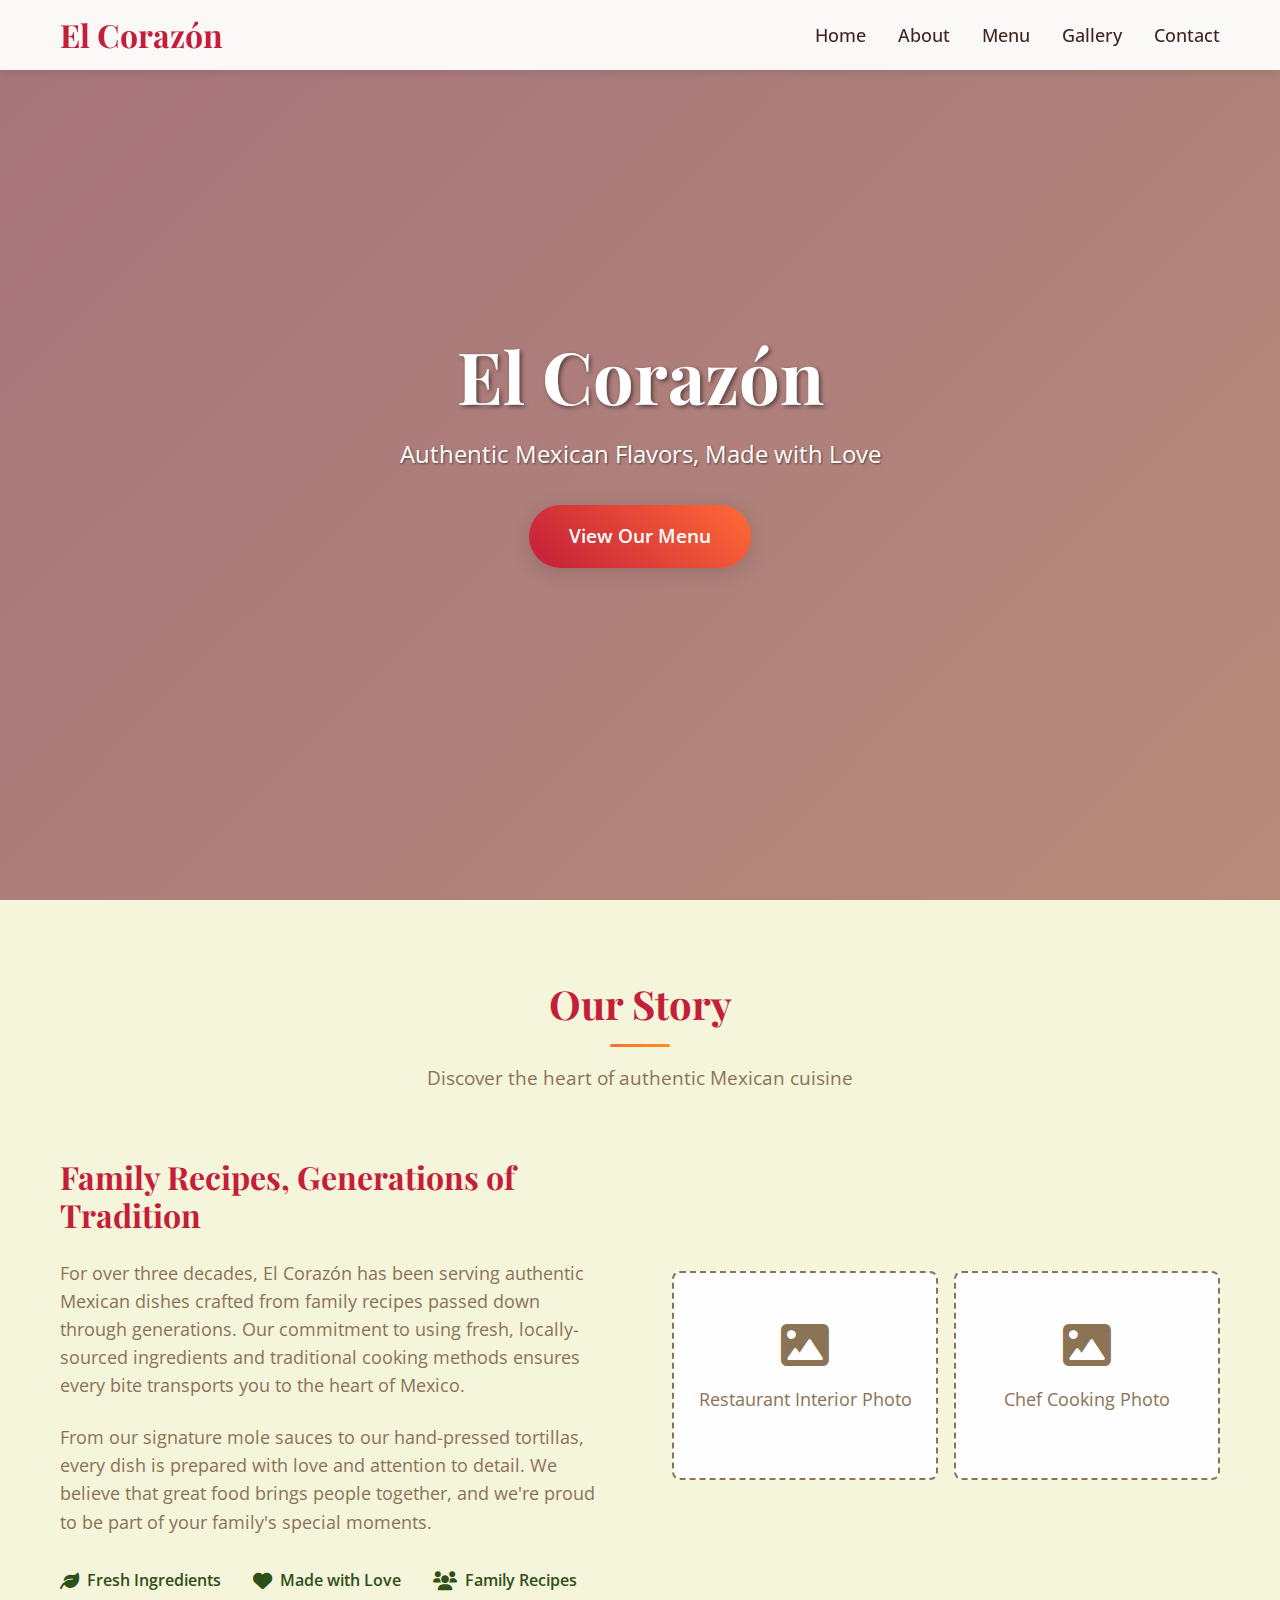
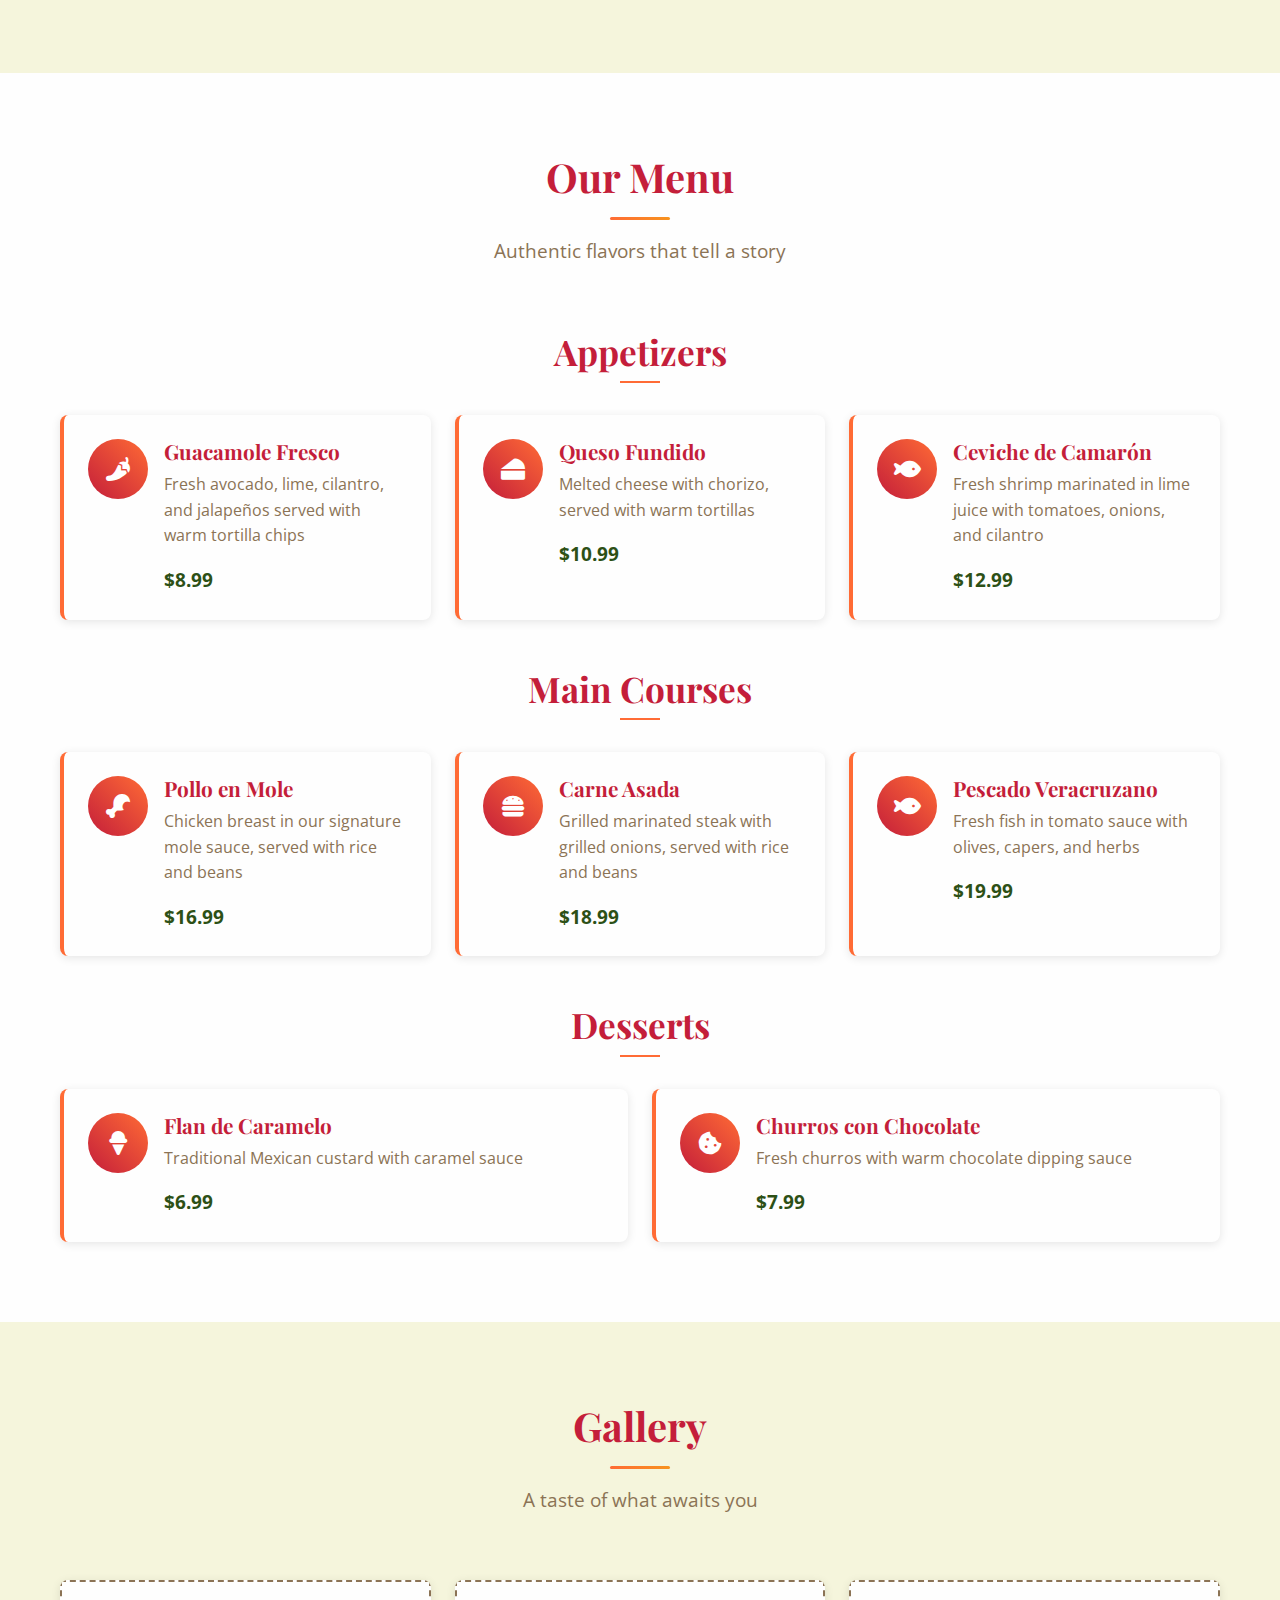
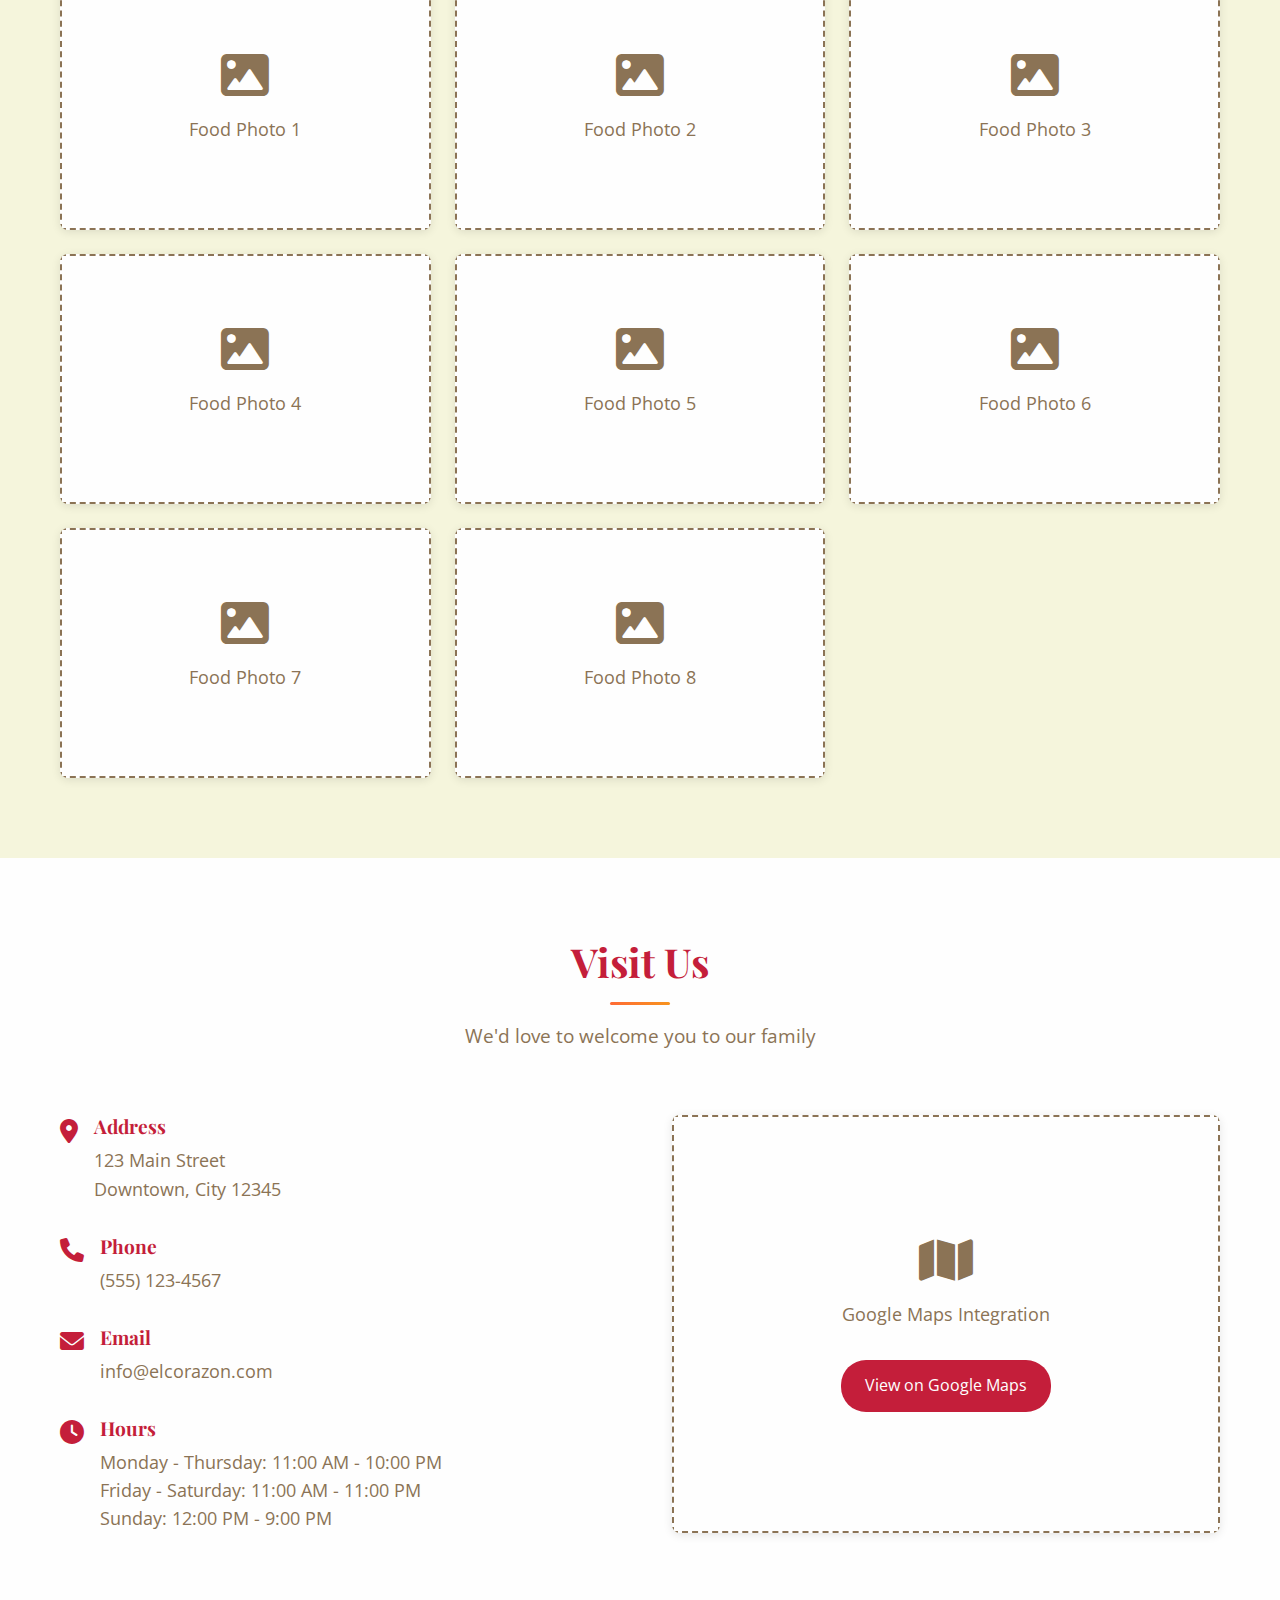
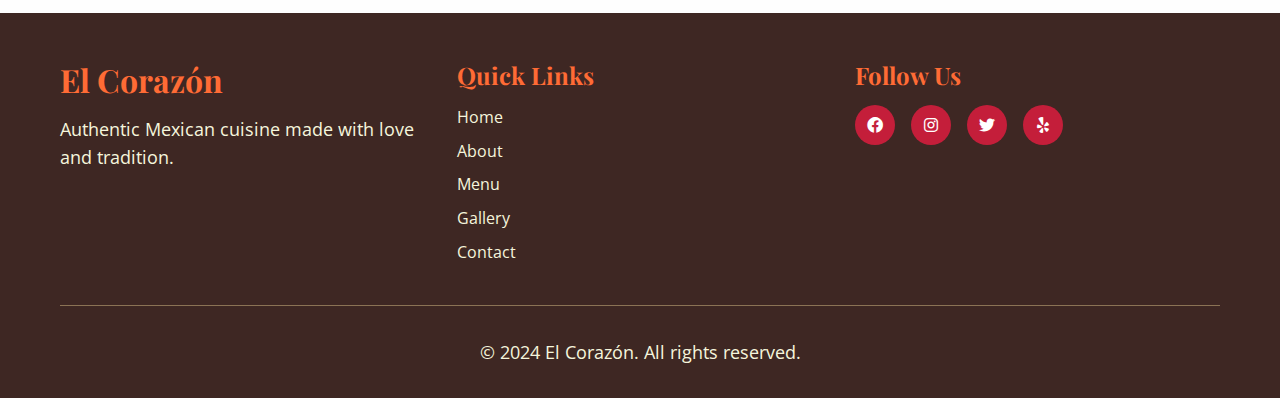
<file: index.html>
<!DOCTYPE html>
<html lang="en">
<head>
    <meta charset="UTF-8">
    <meta name="viewport" content="width=device-width, initial-scale=1.0">
    <title>El Corazón - Authentic Mexican Restaurant</title>
    <link rel="stylesheet" href="style.css">
    <!-- Google Fonts for authentic Mexican typography -->
    <link href="https://fonts.googleapis.com/css2?family=Playfair+Display:wght@400;700&family=Open+Sans:wght@300;400;600&display=swap" rel="stylesheet">
    <!-- Font Awesome for icons -->
    <link rel="stylesheet" href="https://cdnjs.cloudflare.com/ajax/libs/font-awesome/6.0.0/css/all.min.css">
</head>
<body>
    <!-- Navigation Header -->
    <!-- TODO: Replace restaurant name "El Corazón" with your actual restaurant name -->
    <header class="header">
        <nav class="navbar">
            <div class="nav-container">
                <div class="nav-logo">
                    <h2>El Corazón</h2>
                </div>
                <ul class="nav-menu">
                    <li class="nav-item">
                        <a href="#home" class="nav-link">Home</a>
                    </li>
                    <li class="nav-item">
                        <a href="#about" class="nav-link">About</a>
                    </li>
                    <li class="nav-item">
                        <a href="#menu" class="nav-link">Menu</a>
                    </li>
                    <li class="nav-item">
                        <a href="#gallery" class="nav-link">Gallery</a>
                    </li>
                    <li class="nav-item">
                        <a href="#contact" class="nav-link">Contact</a>
                    </li>
                </ul>
                <div class="hamburger">
                    <span class="bar"></span>
                    <span class="bar"></span>
                    <span class="bar"></span>
                </div>
            </div>
        </nav>
    </header>

    <!-- Hero Section -->
    <!-- TODO: Replace background image URL with your restaurant's hero image -->
    <!-- TODO: Update restaurant name, tagline, and call-to-action text -->
    <section id="home" class="hero">
        <div class="hero-content">
            <h1 class="hero-title">El Corazón</h1>
            <p class="hero-tagline">Authentic Mexican Flavors, Made with Love</p>
            <a href="#menu" class="cta-button">View Our Menu</a>
        </div>
        <div class="hero-overlay"></div>
    </section>

    <!-- About Section -->
    <!-- TODO: Replace placeholder text with your restaurant's story -->
    <!-- TODO: Replace placeholder images with actual photos of your restaurant -->
    <section id="about" class="about">
        <div class="container">
            <div class="section-header">
                <h2>Our Story</h2>
                <p>Discover the heart of authentic Mexican cuisine</p>
            </div>
            <div class="about-content">
                <div class="about-text">
                    <h3>Family Recipes, Generations of Tradition</h3>
                    <p>For over three decades, El Corazón has been serving authentic Mexican dishes crafted from family recipes passed down through generations. Our commitment to using fresh, locally-sourced ingredients and traditional cooking methods ensures every bite transports you to the heart of Mexico.</p>
                    <p>From our signature mole sauces to our hand-pressed tortillas, every dish is prepared with love and attention to detail. We believe that great food brings people together, and we're proud to be part of your family's special moments.</p>
                    <div class="about-features">
                        <div class="feature">
                            <i class="fas fa-leaf"></i>
                            <span>Fresh Ingredients</span>
                        </div>
                        <div class="feature">
                            <i class="fas fa-heart"></i>
                            <span>Made with Love</span>
                        </div>
                        <div class="feature">
                            <i class="fas fa-users"></i>
                            <span>Family Recipes</span>
                        </div>
                    </div>
                </div>
                <div class="about-images">
                    <div class="image-placeholder">
                        <i class="fas fa-image"></i>
                        <p>Restaurant Interior Photo</p>
                    </div>
                    <div class="image-placeholder">
                        <i class="fas fa-image"></i>
                        <p>Chef Cooking Photo</p>
                    </div>
                </div>
            </div>
        </div>
    </section>

    <!-- Menu Section -->
    <!-- TODO: Replace menu items with your actual dishes and prices -->
    <!-- TODO: Add actual food images to replace placeholder icons -->
    <section id="menu" class="menu">
        <div class="container">
            <div class="section-header">
                <h2>Our Menu</h2>
                <p>Authentic flavors that tell a story</p>
            </div>
            <div class="menu-categories">
                <div class="menu-category">
                    <h3>Appetizers</h3>
                    <div class="menu-items">
                        <div class="menu-item">
                            <div class="menu-item-icon">
                                <i class="fas fa-pepper-hot"></i>
                            </div>
                            <div class="menu-item-content">
                                <h4>Guacamole Fresco</h4>
                                <p>Fresh avocado, lime, cilantro, and jalapeños served with warm tortilla chips</p>
                                <span class="price">$8.99</span>
                            </div>
                        </div>
                        <div class="menu-item">
                            <div class="menu-item-icon">
                                <i class="fas fa-cheese"></i>
                            </div>
                            <div class="menu-item-content">
                                <h4>Queso Fundido</h4>
                                <p>Melted cheese with chorizo, served with warm tortillas</p>
                                <span class="price">$10.99</span>
                            </div>
                        </div>
                        <div class="menu-item">
                            <div class="menu-item-icon">
                                <i class="fas fa-fish"></i>
                            </div>
                            <div class="menu-item-content">
                                <h4>Ceviche de Camarón</h4>
                                <p>Fresh shrimp marinated in lime juice with tomatoes, onions, and cilantro</p>
                                <span class="price">$12.99</span>
                            </div>
                        </div>
                    </div>
                </div>

                <div class="menu-category">
                    <h3>Main Courses</h3>
                    <div class="menu-items">
                        <div class="menu-item">
                            <div class="menu-item-icon">
                                <i class="fas fa-drumstick-bite"></i>
                            </div>
                            <div class="menu-item-content">
                                <h4>Pollo en Mole</h4>
                                <p>Chicken breast in our signature mole sauce, served with rice and beans</p>
                                <span class="price">$16.99</span>
                            </div>
                        </div>
                        <div class="menu-item">
                            <div class="menu-item-icon">
                                <i class="fas fa-hamburger"></i>
                            </div>
                            <div class="menu-item-content">
                                <h4>Carne Asada</h4>
                                <p>Grilled marinated steak with grilled onions, served with rice and beans</p>
                                <span class="price">$18.99</span>
                            </div>
                        </div>
                        <div class="menu-item">
                            <div class="menu-item-icon">
                                <i class="fas fa-fish"></i>
                            </div>
                            <div class="menu-item-content">
                                <h4>Pescado Veracruzano</h4>
                                <p>Fresh fish in tomato sauce with olives, capers, and herbs</p>
                                <span class="price">$19.99</span>
                            </div>
                        </div>
                    </div>
                </div>

                <div class="menu-category">
                    <h3>Desserts</h3>
                    <div class="menu-items">
                        <div class="menu-item">
                            <div class="menu-item-icon">
                                <i class="fas fa-ice-cream"></i>
                            </div>
                            <div class="menu-item-content">
                                <h4>Flan de Caramelo</h4>
                                <p>Traditional Mexican custard with caramel sauce</p>
                                <span class="price">$6.99</span>
                            </div>
                        </div>
                        <div class="menu-item">
                            <div class="menu-item-icon">
                                <i class="fas fa-cookie-bite"></i>
                            </div>
                            <div class="menu-item-content">
                                <h4>Churros con Chocolate</h4>
                                <p>Fresh churros with warm chocolate dipping sauce</p>
                                <span class="price">$7.99</span>
                            </div>
                        </div>
                    </div>
                </div>
            </div>
        </div>
    </section>

    <!-- Gallery Section -->
    <!-- TODO: Replace placeholder images with actual photos of your food and restaurant -->
    <section id="gallery" class="gallery">
        <div class="container">
            <div class="section-header">
                <h2>Gallery</h2>
                <p>A taste of what awaits you</p>
            </div>
            <div class="gallery-grid">
                <div class="gallery-item">
                    <div class="gallery-placeholder">
                        <i class="fas fa-image"></i>
                        <p>Food Photo 1</p>
                    </div>
                </div>
                <div class="gallery-item">
                    <div class="gallery-placeholder">
                        <i class="fas fa-image"></i>
                        <p>Food Photo 2</p>
                    </div>
                </div>
                <div class="gallery-item">
                    <div class="gallery-placeholder">
                        <i class="fas fa-image"></i>
                        <p>Food Photo 3</p>
                    </div>
                </div>
                <div class="gallery-item">
                    <div class="gallery-placeholder">
                        <i class="fas fa-image"></i>
                        <p>Food Photo 4</p>
                    </div>
                </div>
                <div class="gallery-item">
                    <div class="gallery-placeholder">
                        <i class="fas fa-image"></i>
                        <p>Food Photo 5</p>
                    </div>
                </div>
                <div class="gallery-item">
                    <div class="gallery-placeholder">
                        <i class="fas fa-image"></i>
                        <p>Food Photo 6</p>
                    </div>
                </div>
                <div class="gallery-item">
                    <div class="gallery-placeholder">
                        <i class="fas fa-image"></i>
                        <p>Food Photo 7</p>
                    </div>
                </div>
                <div class="gallery-item">
                    <div class="gallery-placeholder">
                        <i class="fas fa-image"></i>
                        <p>Food Photo 8</p>
                    </div>
                </div>
            </div>
        </div>
    </section>

    <!-- Contact Section -->
    <!-- TODO: Replace contact information with your actual details -->
    <!-- TODO: Update Google Maps link with your restaurant's location -->
    <section id="contact" class="contact">
        <div class="container">
            <div class="section-header">
                <h2>Visit Us</h2>
                <p>We'd love to welcome you to our family</p>
            </div>
            <div class="contact-content">
                <div class="contact-info">
                    <div class="contact-item">
                        <i class="fas fa-map-marker-alt"></i>
                        <div>
                            <h4>Address</h4>
                            <p>123 Main Street<br>Downtown, City 12345</p>
                        </div>
                    </div>
                    <div class="contact-item">
                        <i class="fas fa-phone"></i>
                        <div>
                            <h4>Phone</h4>
                            <p>(555) 123-4567</p>
                        </div>
                    </div>
                    <div class="contact-item">
                        <i class="fas fa-envelope"></i>
                        <div>
                            <h4>Email</h4>
                            <p>info@elcorazon.com</p>
                        </div>
                    </div>
                    <div class="contact-item">
                        <i class="fas fa-clock"></i>
                        <div>
                            <h4>Hours</h4>
                            <p>Monday - Thursday: 11:00 AM - 10:00 PM<br>
                               Friday - Saturday: 11:00 AM - 11:00 PM<br>
                               Sunday: 12:00 PM - 9:00 PM</p>
                        </div>
                    </div>
                </div>
                <div class="map-container">
                    <div class="map-placeholder">
                        <i class="fas fa-map"></i>
                        <p>Google Maps Integration</p>
                        <a href="https://maps.google.com" target="_blank" class="map-link">View on Google Maps</a>
                    </div>
                </div>
            </div>
        </div>
    </section>

    <!-- Footer -->
    <!-- TODO: Replace social media links with your actual profiles -->
    <footer class="footer">
        <div class="container">
            <div class="footer-content">
                <div class="footer-section">
                    <h3>El Corazón</h3>
                    <p>Authentic Mexican cuisine made with love and tradition.</p>
                </div>
                <div class="footer-section">
                    <h4>Quick Links</h4>
                    <ul>
                        <li><a href="#home">Home</a></li>
                        <li><a href="#about">About</a></li>
                        <li><a href="#menu">Menu</a></li>
                        <li><a href="#gallery">Gallery</a></li>
                        <li><a href="#contact">Contact</a></li>
                    </ul>
                </div>
                <div class="footer-section">
                    <h4>Follow Us</h4>
                    <div class="social-links">
                        <a href="#" aria-label="Facebook"><i class="fab fa-facebook"></i></a>
                        <a href="#" aria-label="Instagram"><i class="fab fa-instagram"></i></a>
                        <a href="#" aria-label="Twitter"><i class="fab fa-twitter"></i></a>
                        <a href="#" aria-label="Yelp"><i class="fab fa-yelp"></i></a>
                    </div>
                </div>
            </div>
            <div class="footer-bottom">
                <p>&copy; 2024 El Corazón. All rights reserved.</p>
            </div>
        </div>
    </footer>

    <script src="script.js"></script>
</body>
</html>
</file>
<file: style.css>
/* ========================================
   EL CORAZÓN RESTAURANT - STYLESHEET
   ======================================== */

/* CSS Reset and Base Styles */
* {
    margin: 0;
    padding: 0;
    box-sizing: border-box;
}

/* Root Variables for Mexican Restaurant Color Palette */
:root {
    /* Primary Colors - Warm Earth Tones */
    --primary-red: #C41E3A;        /* Deep Mexican red */
    --primary-orange: #FF6B35;     /* Warm orange */
    --primary-yellow: #F7931E;     /* Golden yellow */
    
    /* Secondary Colors - Fresh Greens */
    --secondary-green: #2D5016;    /* Deep forest green */
    --accent-green: #7CB342;       /* Fresh lime green */
    
    /* Neutral Colors */
    --warm-white: #FEFEFE;         /* Warm white */
    --cream: #F5F5DC;              /* Cream/beige */
    --warm-gray: #8B7355;          /* Warm brown-gray */
    --dark-brown: #3E2723;         /* Dark brown for text */
    
    /* Typography */
    --font-primary: 'Playfair Display', serif;    /* Elegant serif for headings */
    --font-secondary: 'Open Sans', sans-serif;    /* Clean sans-serif for body */
    
    /* Spacing */
    --section-padding: 80px 0;
    --container-padding: 0 20px;
    --border-radius: 8px;
    
    /* Shadows */
    --shadow-light: 0 2px 10px rgba(0, 0, 0, 0.1);
    --shadow-medium: 0 4px 20px rgba(0, 0, 0, 0.15);
    --shadow-heavy: 0 8px 30px rgba(0, 0, 0, 0.2);
}

/* Base Typography */
body {
    font-family: var(--font-secondary);
    line-height: 1.6;
    color: var(--dark-brown);
    background-color: var(--warm-white);
    overflow-x: hidden;
}

h1, h2, h3, h4, h5, h6 {
    font-family: var(--font-primary);
    font-weight: 700;
    line-height: 1.2;
    margin-bottom: 1rem;
}

h1 { font-size: 3.5rem; }
h2 { font-size: 2.5rem; }
h3 { font-size: 2rem; }
h4 { font-size: 1.5rem; }

p {
    margin-bottom: 1rem;
    font-size: 1.1rem;
}

/* Container Utility */
.container {
    max-width: 1200px;
    margin: 0 auto;
    padding: var(--container-padding);
}

/* Section Headers */
.section-header {
    text-align: center;
    margin-bottom: 4rem;
}

.section-header h2 {
    color: var(--primary-red);
    margin-bottom: 1rem;
    position: relative;
}

.section-header h2::after {
    content: '';
    display: block;
    width: 60px;
    height: 3px;
    background: linear-gradient(90deg, var(--primary-orange), var(--primary-yellow));
    margin: 1rem auto;
    border-radius: 2px;
}

.section-header p {
    font-size: 1.2rem;
    color: var(--warm-gray);
    max-width: 600px;
    margin: 0 auto;
}

/* ========================================
   HEADER & NAVIGATION
   ======================================== */

.header {
    position: fixed;
    top: 0;
    width: 100%;
    background: rgba(255, 255, 255, 0.95);
    backdrop-filter: blur(10px);
    z-index: 1000;
    box-shadow: var(--shadow-light);
    transition: all 0.3s ease;
}

.navbar {
    padding: 1rem 0;
}

.nav-container {
    max-width: 1200px;
    margin: 0 auto;
    padding: var(--container-padding);
    display: flex;
    justify-content: space-between;
    align-items: center;
}

.nav-logo h2 {
    color: var(--primary-red);
    font-size: 2rem;
    margin: 0;
    font-weight: 700;
}

.nav-menu {
    display: flex;
    list-style: none;
    gap: 2rem;
}

.nav-link {
    text-decoration: none;
    color: var(--dark-brown);
    font-weight: 500;
    font-size: 1.1rem;
    transition: color 0.3s ease;
    position: relative;
}

.nav-link:hover {
    color: var(--primary-red);
}

.nav-link::after {
    content: '';
    position: absolute;
    bottom: -5px;
    left: 0;
    width: 0;
    height: 2px;
    background: var(--primary-orange);
    transition: width 0.3s ease;
}

.nav-link:hover::after {
    width: 100%;
}

/* Mobile Menu Toggle */
.hamburger {
    display: none;
    flex-direction: column;
    cursor: pointer;
    gap: 4px;
}

.bar {
    width: 25px;
    height: 3px;
    background: var(--primary-red);
    transition: 0.3s;
    border-radius: 2px;
}

/* ========================================
   HERO SECTION
   ======================================== */

.hero {
    height: 100vh;
    background: linear-gradient(rgba(0, 0, 0, 0.4), rgba(0, 0, 0, 0.4)),
                url('https://images.unsplash.com/photo-1565299624946-b28f40a0ca4b?ixlib=rb-4.0.3&auto=format&fit=crop&w=2070&q=80') center/cover;
    display: flex;
    align-items: center;
    justify-content: center;
    text-align: center;
    color: white;
    position: relative;
}

.hero-overlay {
    position: absolute;
    top: 0;
    left: 0;
    right: 0;
    bottom: 0;
    background: linear-gradient(135deg, rgba(196, 30, 58, 0.3), rgba(255, 107, 53, 0.3));
    z-index: 1;
}

.hero-content {
    position: relative;
    z-index: 2;
    max-width: 800px;
    padding: 0 2rem;
}

.hero-title {
    font-size: 4.5rem;
    margin-bottom: 1rem;
    text-shadow: 2px 2px 4px rgba(0, 0, 0, 0.5);
    animation: fadeInUp 1s ease-out;
}

.hero-tagline {
    font-size: 1.5rem;
    margin-bottom: 2rem;
    text-shadow: 1px 1px 2px rgba(0, 0, 0, 0.5);
    animation: fadeInUp 1s ease-out 0.3s both;
}

.cta-button {
    display: inline-block;
    background: linear-gradient(45deg, var(--primary-red), var(--primary-orange));
    color: white;
    padding: 1rem 2.5rem;
    text-decoration: none;
    border-radius: 50px;
    font-weight: 600;
    font-size: 1.2rem;
    transition: all 0.3s ease;
    box-shadow: var(--shadow-medium);
    animation: fadeInUp 1s ease-out 0.6s both;
}

.cta-button:hover {
    transform: translateY(-3px);
    box-shadow: var(--shadow-heavy);
    background: linear-gradient(45deg, var(--primary-orange), var(--primary-yellow));
}

/* ========================================
   ABOUT SECTION
   ======================================== */

.about {
    padding: var(--section-padding);
    background: var(--cream);
}

.about-content {
    display: grid;
    grid-template-columns: 1fr 1fr;
    gap: 4rem;
    align-items: center;
}

.about-text h3 {
    color: var(--primary-red);
    margin-bottom: 1.5rem;
}

.about-text p {
    margin-bottom: 1.5rem;
    color: var(--warm-gray);
}

.about-features {
    display: flex;
    gap: 2rem;
    margin-top: 2rem;
}

.feature {
    display: flex;
    align-items: center;
    gap: 0.5rem;
    color: var(--secondary-green);
    font-weight: 600;
}

.feature i {
    font-size: 1.2rem;
}

.about-images {
    display: grid;
    grid-template-columns: 1fr 1fr;
    gap: 1rem;
}

.image-placeholder {
    background: var(--warm-white);
    border: 2px dashed var(--warm-gray);
    border-radius: var(--border-radius);
    padding: 3rem 1rem;
    text-align: center;
    color: var(--warm-gray);
    transition: all 0.3s ease;
}

.image-placeholder:hover {
    border-color: var(--primary-red);
    color: var(--primary-red);
}

.image-placeholder i {
    font-size: 3rem;
    margin-bottom: 1rem;
    display: block;
}

/* ========================================
   MENU SECTION
   ======================================== */

.menu {
    padding: var(--section-padding);
    background: var(--warm-white);
}

.menu-categories {
    display: grid;
    gap: 3rem;
}

.menu-category h3 {
    color: var(--primary-red);
    text-align: center;
    margin-bottom: 2rem;
    font-size: 2.2rem;
    position: relative;
}

.menu-category h3::after {
    content: '';
    display: block;
    width: 40px;
    height: 2px;
    background: var(--primary-orange);
    margin: 0.5rem auto;
}

.menu-items {
    display: grid;
    grid-template-columns: repeat(auto-fit, minmax(350px, 1fr));
    gap: 1.5rem;
}

.menu-item {
    background: var(--warm-white);
    border-radius: var(--border-radius);
    padding: 1.5rem;
    box-shadow: var(--shadow-light);
    transition: all 0.3s ease;
    display: flex;
    gap: 1rem;
    border-left: 4px solid var(--primary-orange);
}

.menu-item:hover {
    transform: translateY(-5px);
    box-shadow: var(--shadow-medium);
    border-left-color: var(--primary-red);
}

.menu-item-icon {
    flex-shrink: 0;
    width: 60px;
    height: 60px;
    background: linear-gradient(45deg, var(--primary-red), var(--primary-orange));
    border-radius: 50%;
    display: flex;
    align-items: center;
    justify-content: center;
    color: white;
    font-size: 1.5rem;
}

.menu-item-content {
    flex: 1;
}

.menu-item-content h4 {
    color: var(--primary-red);
    margin-bottom: 0.5rem;
    font-size: 1.3rem;
}

.menu-item-content p {
    color: var(--warm-gray);
    margin-bottom: 1rem;
    font-size: 1rem;
}

.price {
    font-size: 1.2rem;
    font-weight: 700;
    color: var(--secondary-green);
}

/* ========================================
   GALLERY SECTION
   ======================================== */

.gallery {
    padding: var(--section-padding);
    background: var(--cream);
}

.gallery-grid {
    display: grid;
    grid-template-columns: repeat(auto-fit, minmax(280px, 1fr));
    gap: 1.5rem;
}

.gallery-item {
    position: relative;
    border-radius: var(--border-radius);
    overflow: hidden;
    box-shadow: var(--shadow-light);
    transition: all 0.3s ease;
}

.gallery-item:hover {
    transform: scale(1.05);
    box-shadow: var(--shadow-heavy);
}

.gallery-placeholder {
    background: var(--warm-white);
    border: 2px dashed var(--warm-gray);
    padding: 4rem 1rem;
    text-align: center;
    color: var(--warm-gray);
    height: 250px;
    display: flex;
    flex-direction: column;
    align-items: center;
    justify-content: center;
    transition: all 0.3s ease;
}

.gallery-item:hover .gallery-placeholder {
    border-color: var(--primary-red);
    color: var(--primary-red);
    background: var(--cream);
}

.gallery-placeholder i {
    font-size: 3rem;
    margin-bottom: 1rem;
}

/* ========================================
   CONTACT SECTION
   ======================================== */

.contact {
    padding: var(--section-padding);
    background: var(--warm-white);
}

.contact-content {
    display: grid;
    grid-template-columns: 1fr 1fr;
    gap: 4rem;
}

.contact-info {
    display: flex;
    flex-direction: column;
    gap: 2rem;
}

.contact-item {
    display: flex;
    align-items: flex-start;
    gap: 1rem;
}

.contact-item i {
    color: var(--primary-red);
    font-size: 1.5rem;
    margin-top: 0.2rem;
    flex-shrink: 0;
}

.contact-item h4 {
    color: var(--primary-red);
    margin-bottom: 0.5rem;
    font-size: 1.2rem;
}

.contact-item p {
    color: var(--warm-gray);
    margin: 0;
}

.map-container {
    background: var(--cream);
    border-radius: var(--border-radius);
    overflow: hidden;
    box-shadow: var(--shadow-light);
}

.map-placeholder {
    background: var(--warm-white);
    border: 2px dashed var(--warm-gray);
    padding: 4rem 1rem;
    text-align: center;
    color: var(--warm-gray);
    height: 100%;
    display: flex;
    flex-direction: column;
    align-items: center;
    justify-content: center;
}

.map-placeholder i {
    font-size: 3rem;
    margin-bottom: 1rem;
}

.map-link {
    display: inline-block;
    background: var(--primary-red);
    color: white;
    padding: 0.8rem 1.5rem;
    text-decoration: none;
    border-radius: 25px;
    margin-top: 1rem;
    transition: all 0.3s ease;
}

.map-link:hover {
    background: var(--primary-orange);
    transform: translateY(-2px);
}

/* ========================================
   FOOTER
   ======================================== */

.footer {
    background: var(--dark-brown);
    color: var(--warm-white);
    padding: 3rem 0 1rem;
}

.footer-content {
    display: grid;
    grid-template-columns: repeat(auto-fit, minmax(250px, 1fr));
    gap: 2rem;
    margin-bottom: 2rem;
}

.footer-section h3,
.footer-section h4 {
    color: var(--primary-orange);
    margin-bottom: 1rem;
}

.footer-section p {
    color: var(--cream);
    margin-bottom: 1rem;
}

.footer-section ul {
    list-style: none;
}

.footer-section ul li {
    margin-bottom: 0.5rem;
}

.footer-section ul li a {
    color: var(--cream);
    text-decoration: none;
    transition: color 0.3s ease;
}

.footer-section ul li a:hover {
    color: var(--primary-orange);
}

.social-links {
    display: flex;
    gap: 1rem;
}

.social-links a {
    display: flex;
    align-items: center;
    justify-content: center;
    width: 40px;
    height: 40px;
    background: var(--primary-red);
    color: white;
    border-radius: 50%;
    text-decoration: none;
    transition: all 0.3s ease;
}

.social-links a:hover {
    background: var(--primary-orange);
    transform: translateY(-3px);
}

.footer-bottom {
    text-align: center;
    padding-top: 2rem;
    border-top: 1px solid var(--warm-gray);
    color: var(--cream);
}

/* ========================================
   ANIMATIONS
   ======================================== */

@keyframes fadeInUp {
    from {
        opacity: 0;
        transform: translateY(30px);
    }
    to {
        opacity: 1;
        transform: translateY(0);
    }
}

/* ========================================
   RESPONSIVE DESIGN
   ======================================== */

/* Tablet Styles */
@media (max-width: 768px) {
    :root {
        --section-padding: 60px 0;
    }
    
    h1 { font-size: 2.5rem; }
    h2 { font-size: 2rem; }
    h3 { font-size: 1.5rem; }
    
    .hero-title {
        font-size: 3rem;
    }
    
    .hero-tagline {
        font-size: 1.2rem;
    }
    
    .nav-menu {
        position: fixed;
        left: -100%;
        top: 70px;
        flex-direction: column;
        background-color: var(--warm-white);
        width: 100%;
        text-align: center;
        transition: 0.3s;
        box-shadow: var(--shadow-medium);
        padding: 2rem 0;
    }
    
    .nav-menu.active {
        left: 0;
    }
    
    .hamburger {
        display: flex;
    }
    
    .hamburger.active .bar:nth-child(2) {
        opacity: 0;
    }
    
    .hamburger.active .bar:nth-child(1) {
        transform: translateY(7px) rotate(45deg);
    }
    
    .hamburger.active .bar:nth-child(3) {
        transform: translateY(-7px) rotate(-45deg);
    }
    
    .about-content {
        grid-template-columns: 1fr;
        gap: 2rem;
    }
    
    .about-features {
        flex-direction: column;
        gap: 1rem;
    }
    
    .menu-items {
        grid-template-columns: 1fr;
    }
    
    .contact-content {
        grid-template-columns: 1fr;
        gap: 2rem;
    }
    
    .gallery-grid {
        grid-template-columns: repeat(auto-fit, minmax(250px, 1fr));
    }
}

/* Mobile Styles */
@media (max-width: 480px) {
    :root {
        --container-padding: 0 15px;
        --section-padding: 40px 0;
    }
    
    .hero-title {
        font-size: 2.5rem;
    }
    
    .hero-tagline {
        font-size: 1.1rem;
    }
    
    .cta-button {
        padding: 0.8rem 2rem;
        font-size: 1.1rem;
    }
    
    .about-images {
        grid-template-columns: 1fr;
    }
    
    .gallery-grid {
        grid-template-columns: 1fr;
    }
    
    .footer-content {
        grid-template-columns: 1fr;
        text-align: center;
    }
    
    .social-links {
        justify-content: center;
    }
}

/* ========================================
   ACCESSIBILITY IMPROVEMENTS
   ======================================== */

/* Focus styles for keyboard navigation */
.nav-link:focus,
.cta-button:focus,
.map-link:focus,
.social-links a:focus {
    outline: 2px solid var(--primary-orange);
    outline-offset: 2px;
}

/* Reduced motion for users who prefer it */
@media (prefers-reduced-motion: reduce) {
    * {
        animation-duration: 0.01ms !important;
        animation-iteration-count: 1 !important;
        transition-duration: 0.01ms !important;
    }
}

/* High contrast mode support */
@media (prefers-contrast: high) {
    :root {
        --primary-red: #B71C1C;
        --primary-orange: #E65100;
        --dark-brown: #000000;
    }
}
</file>
